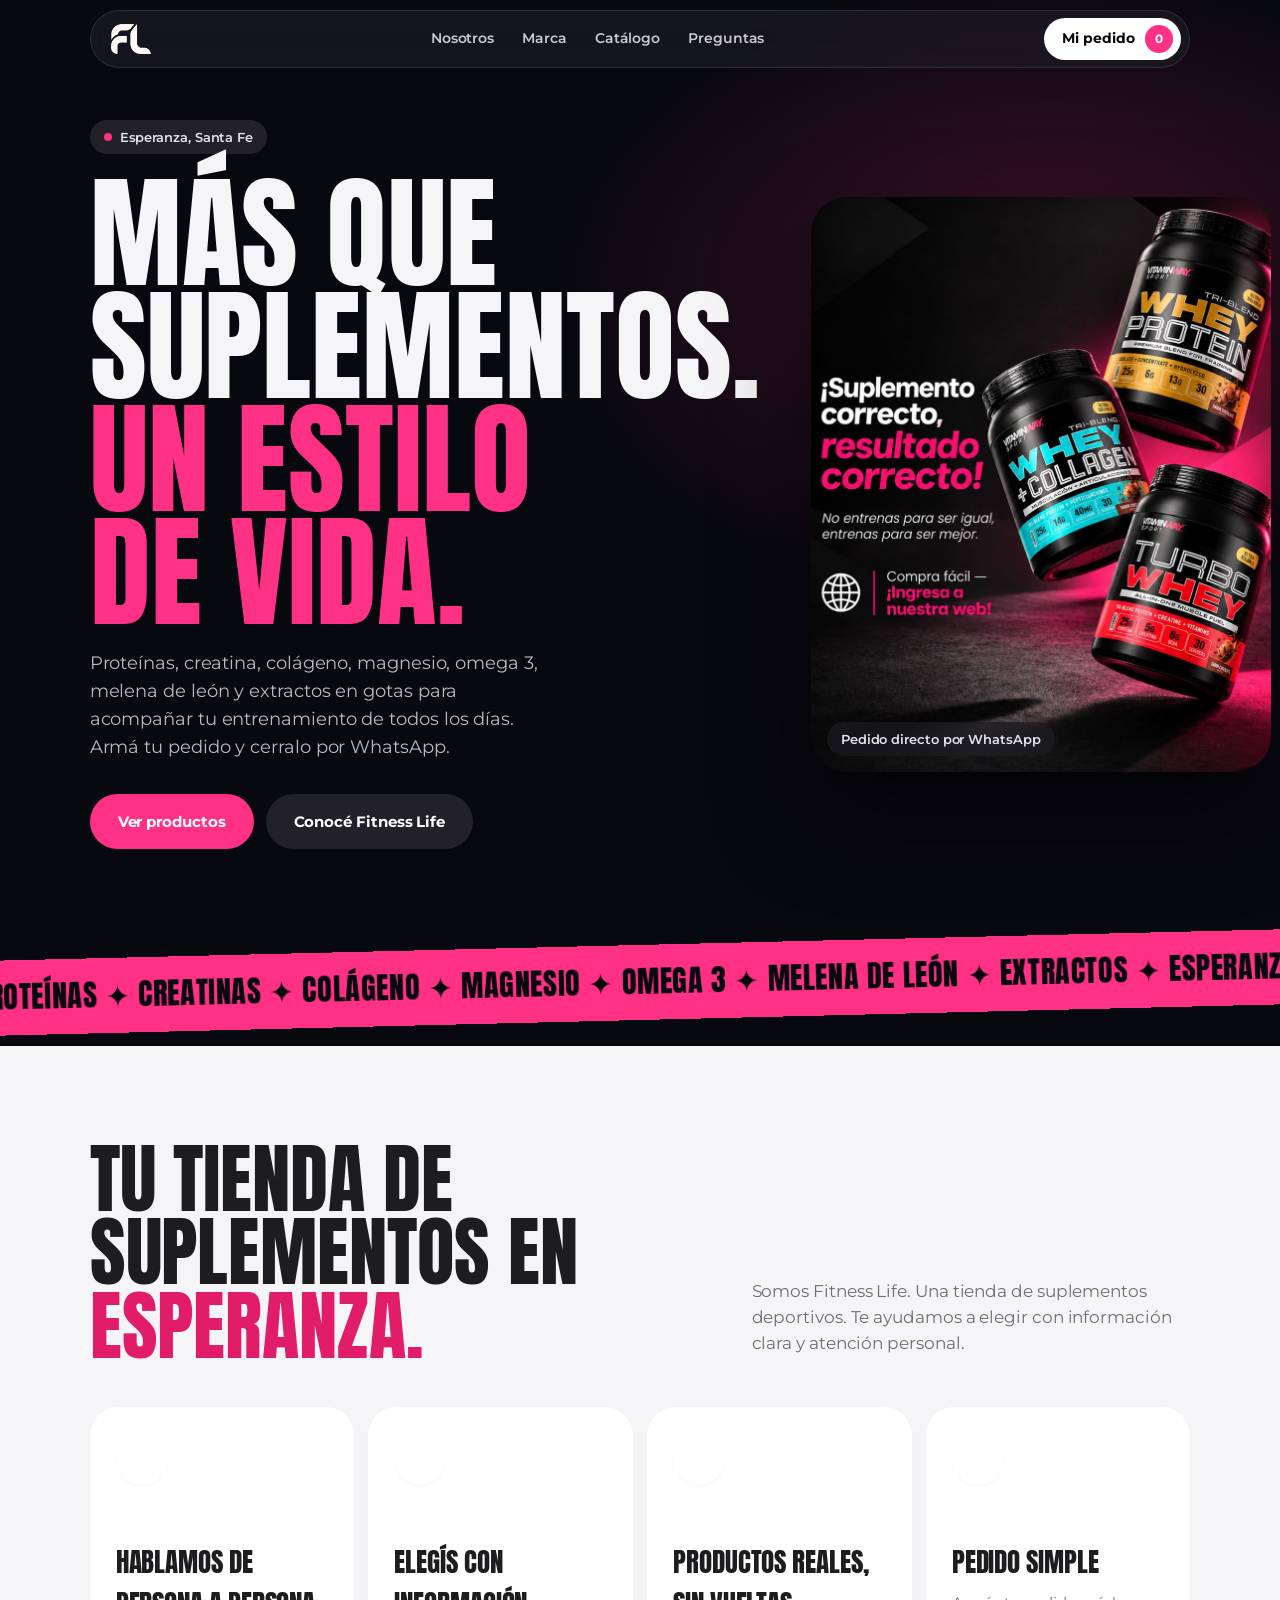
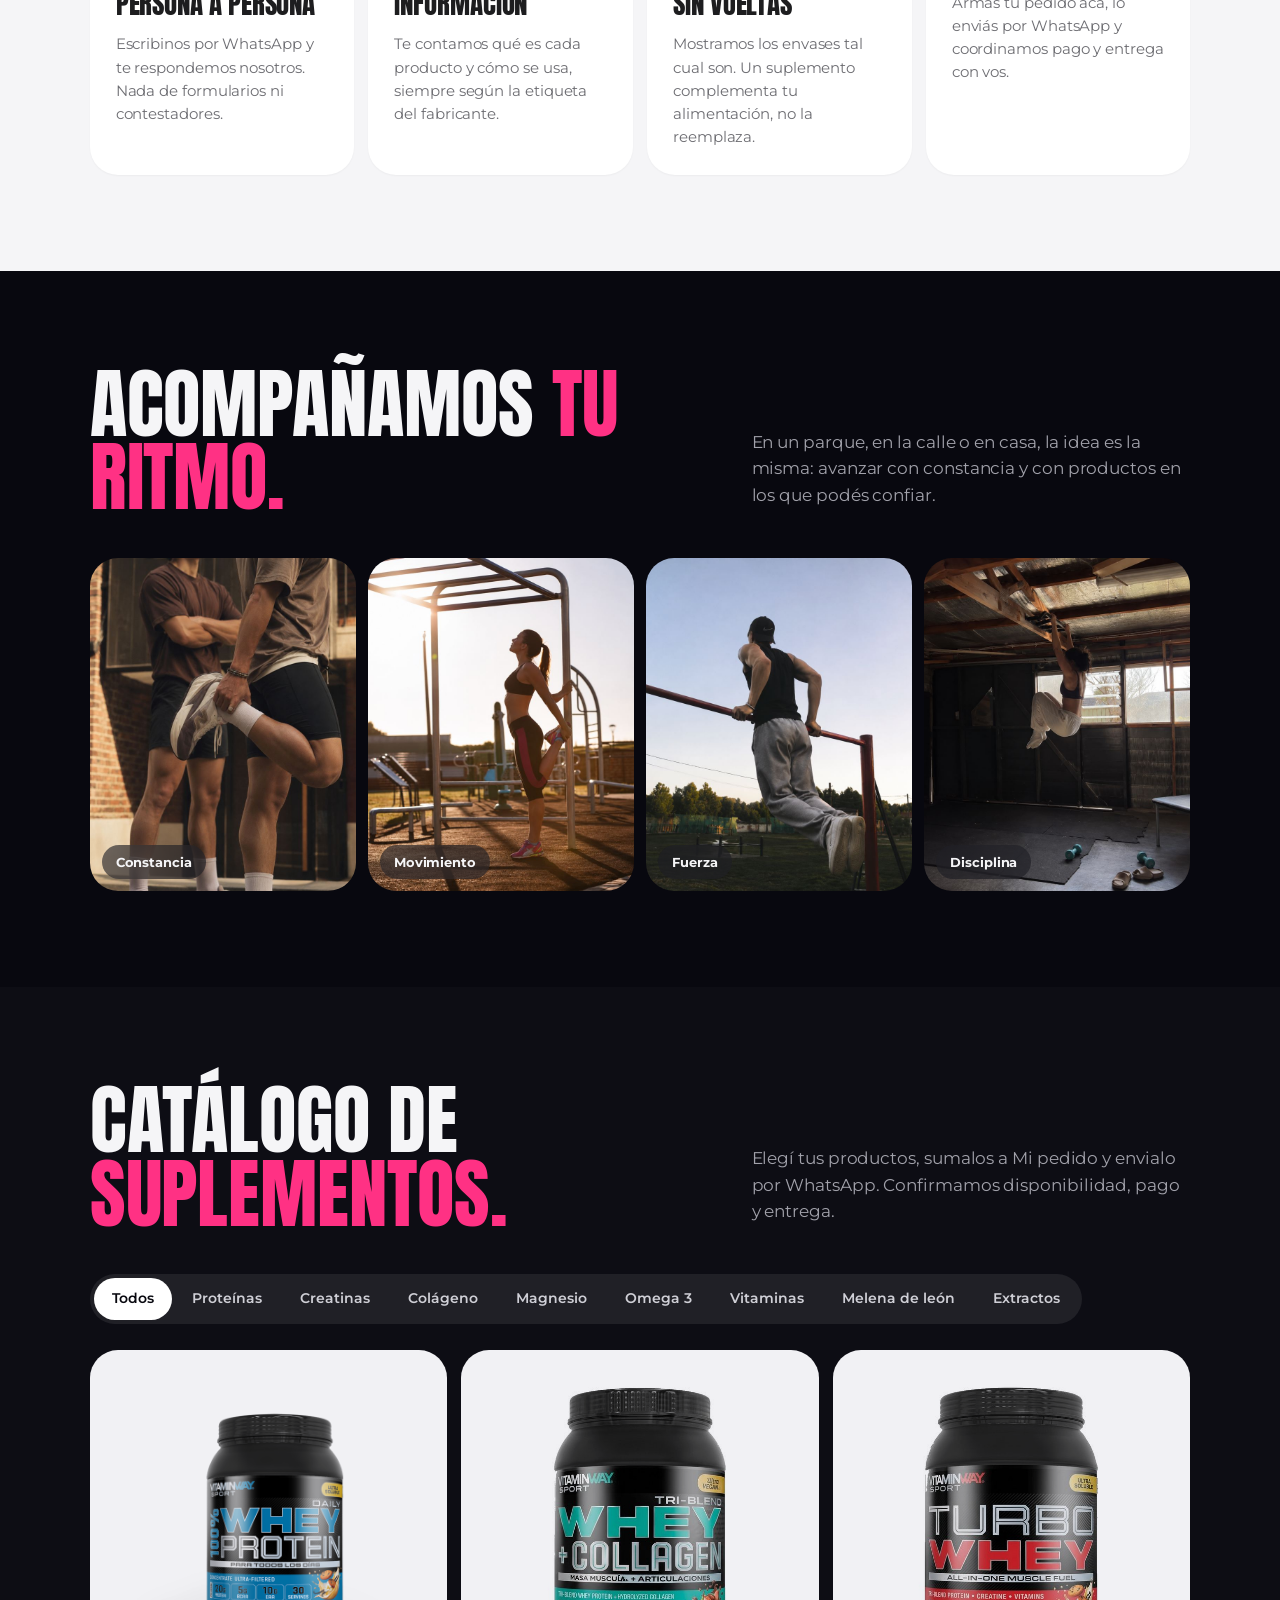
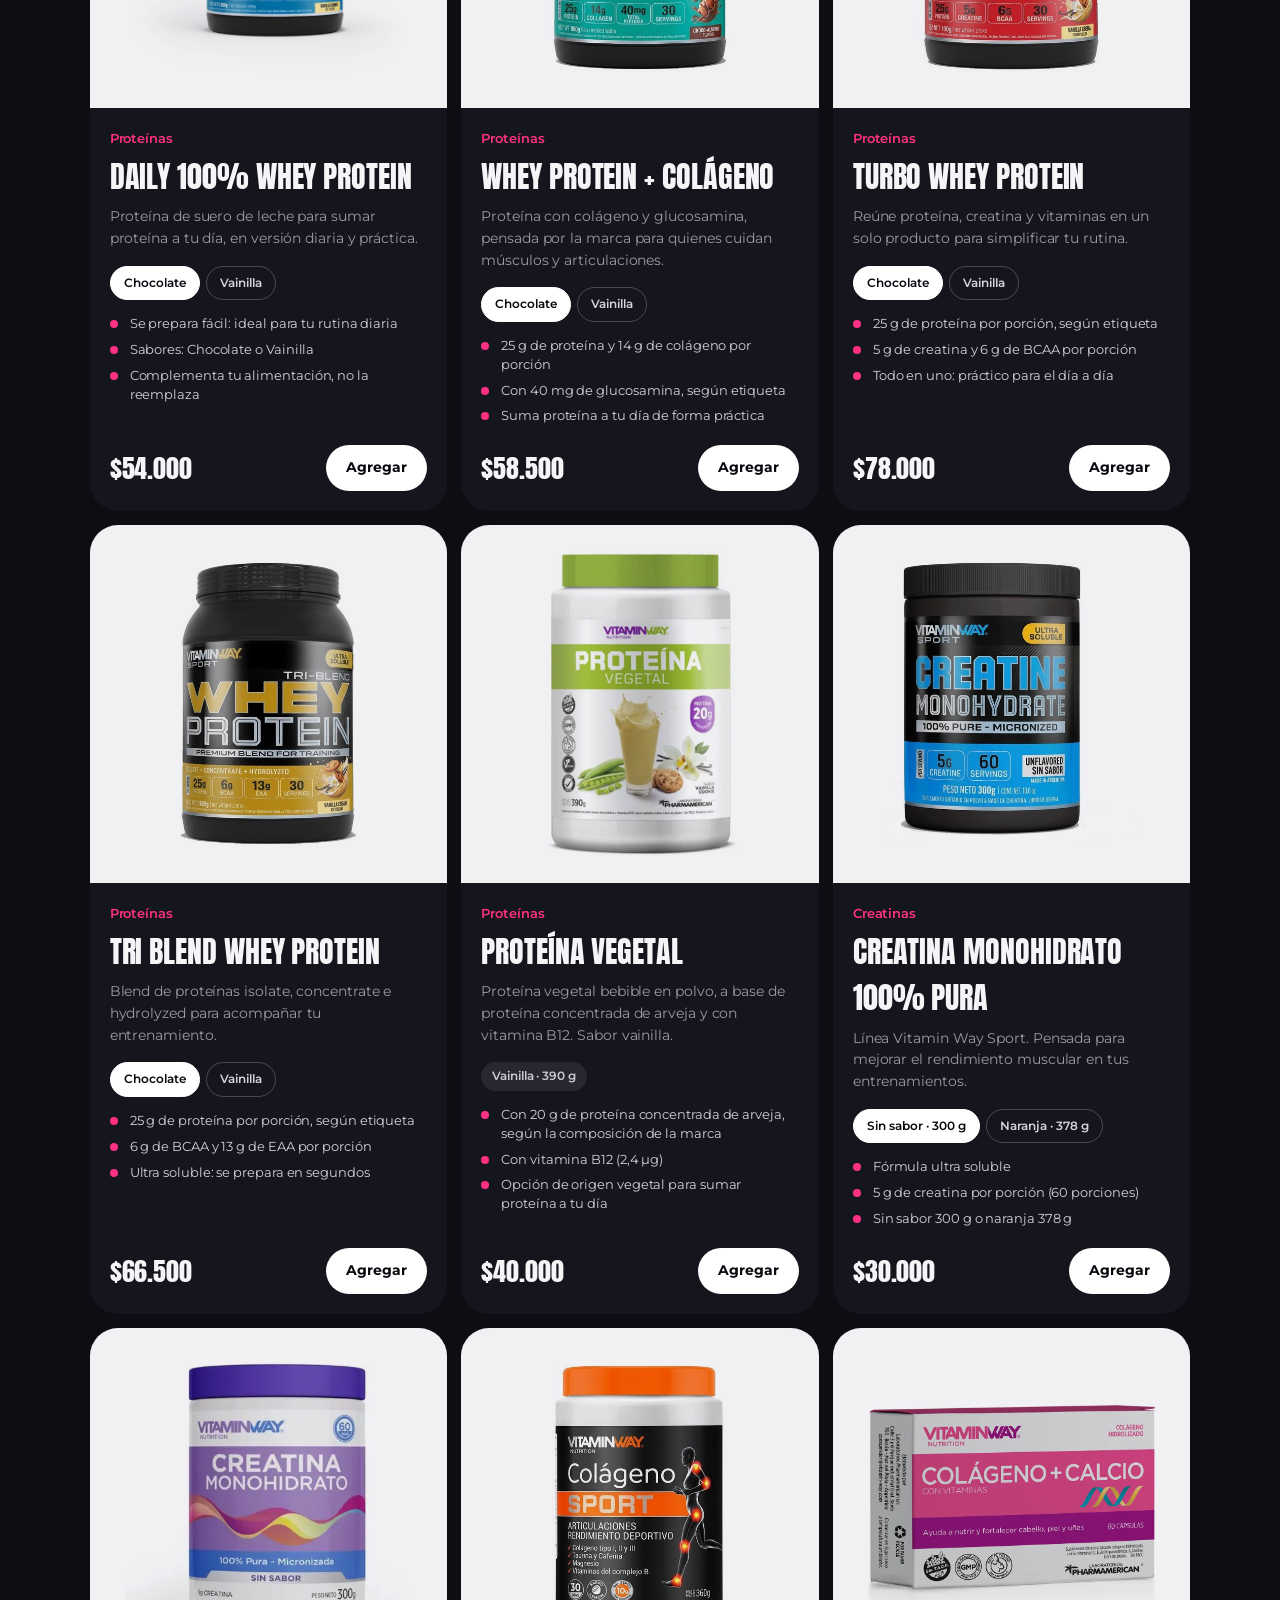
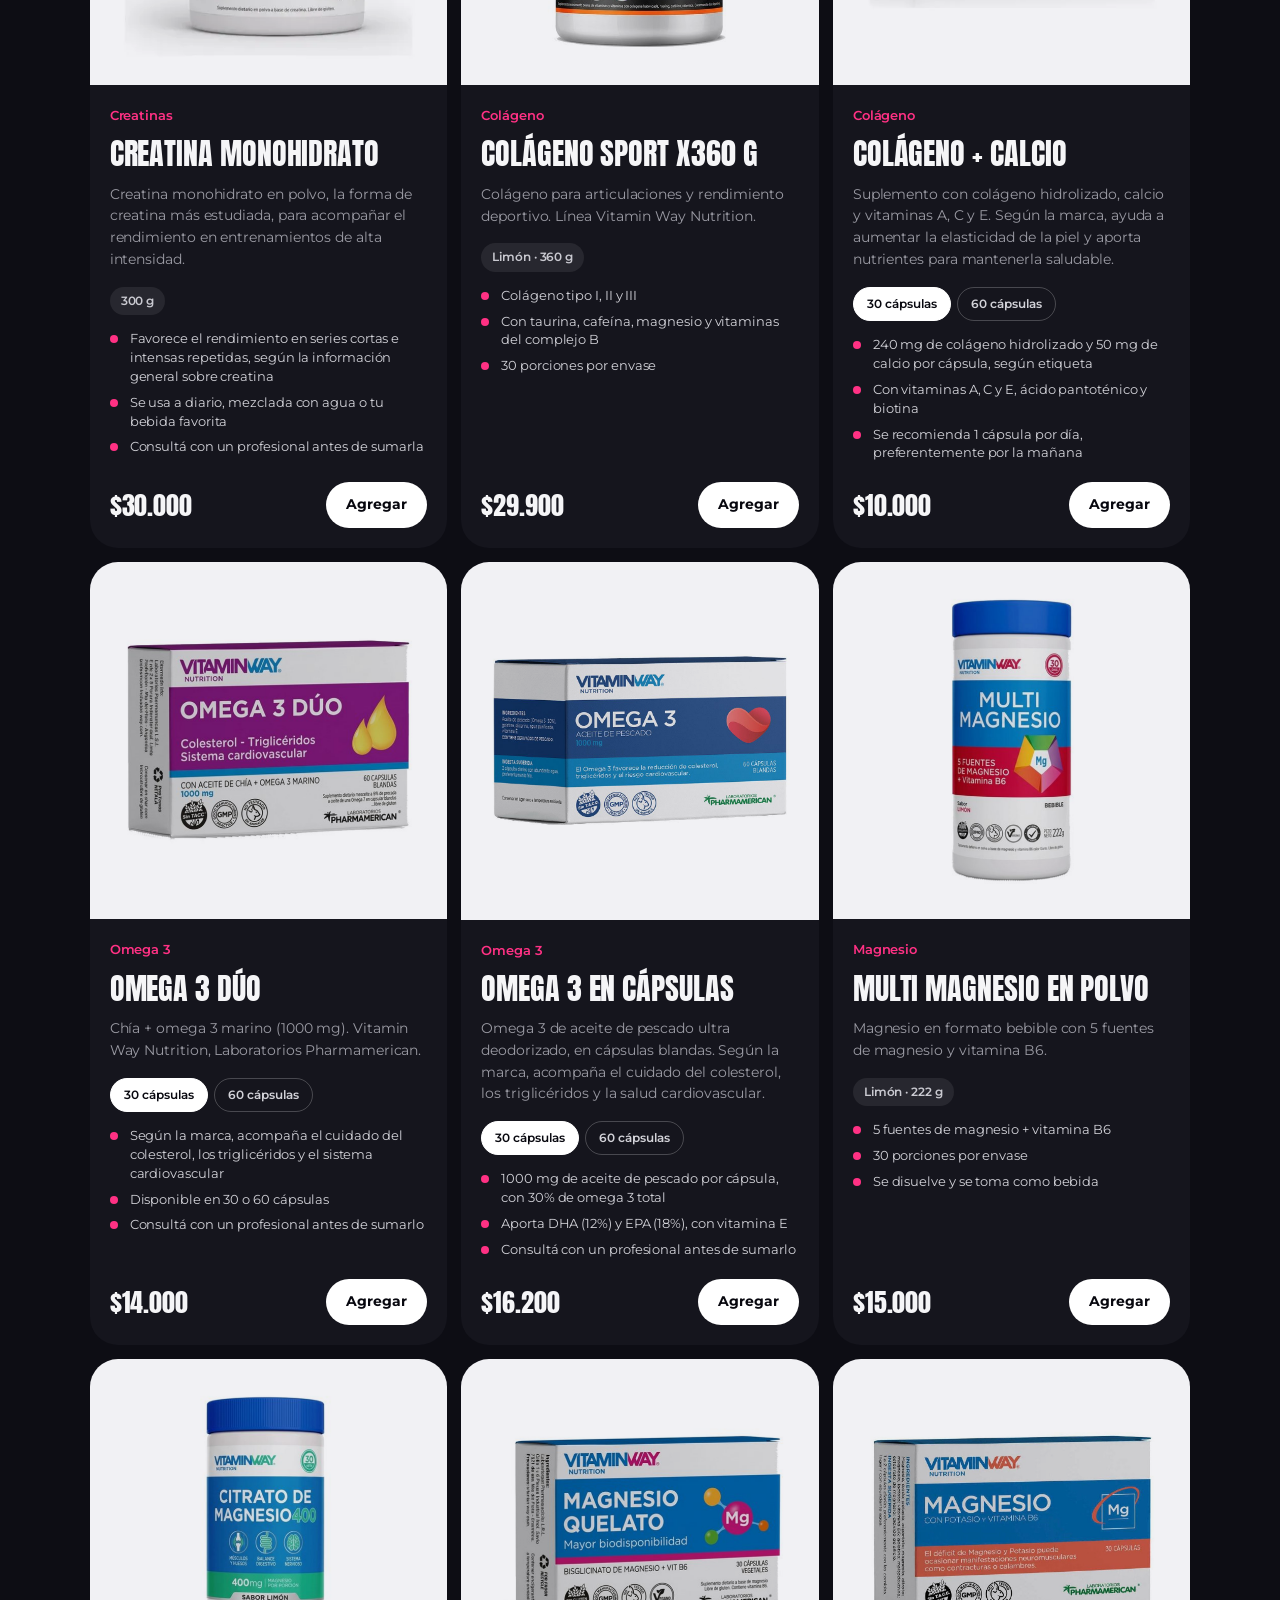
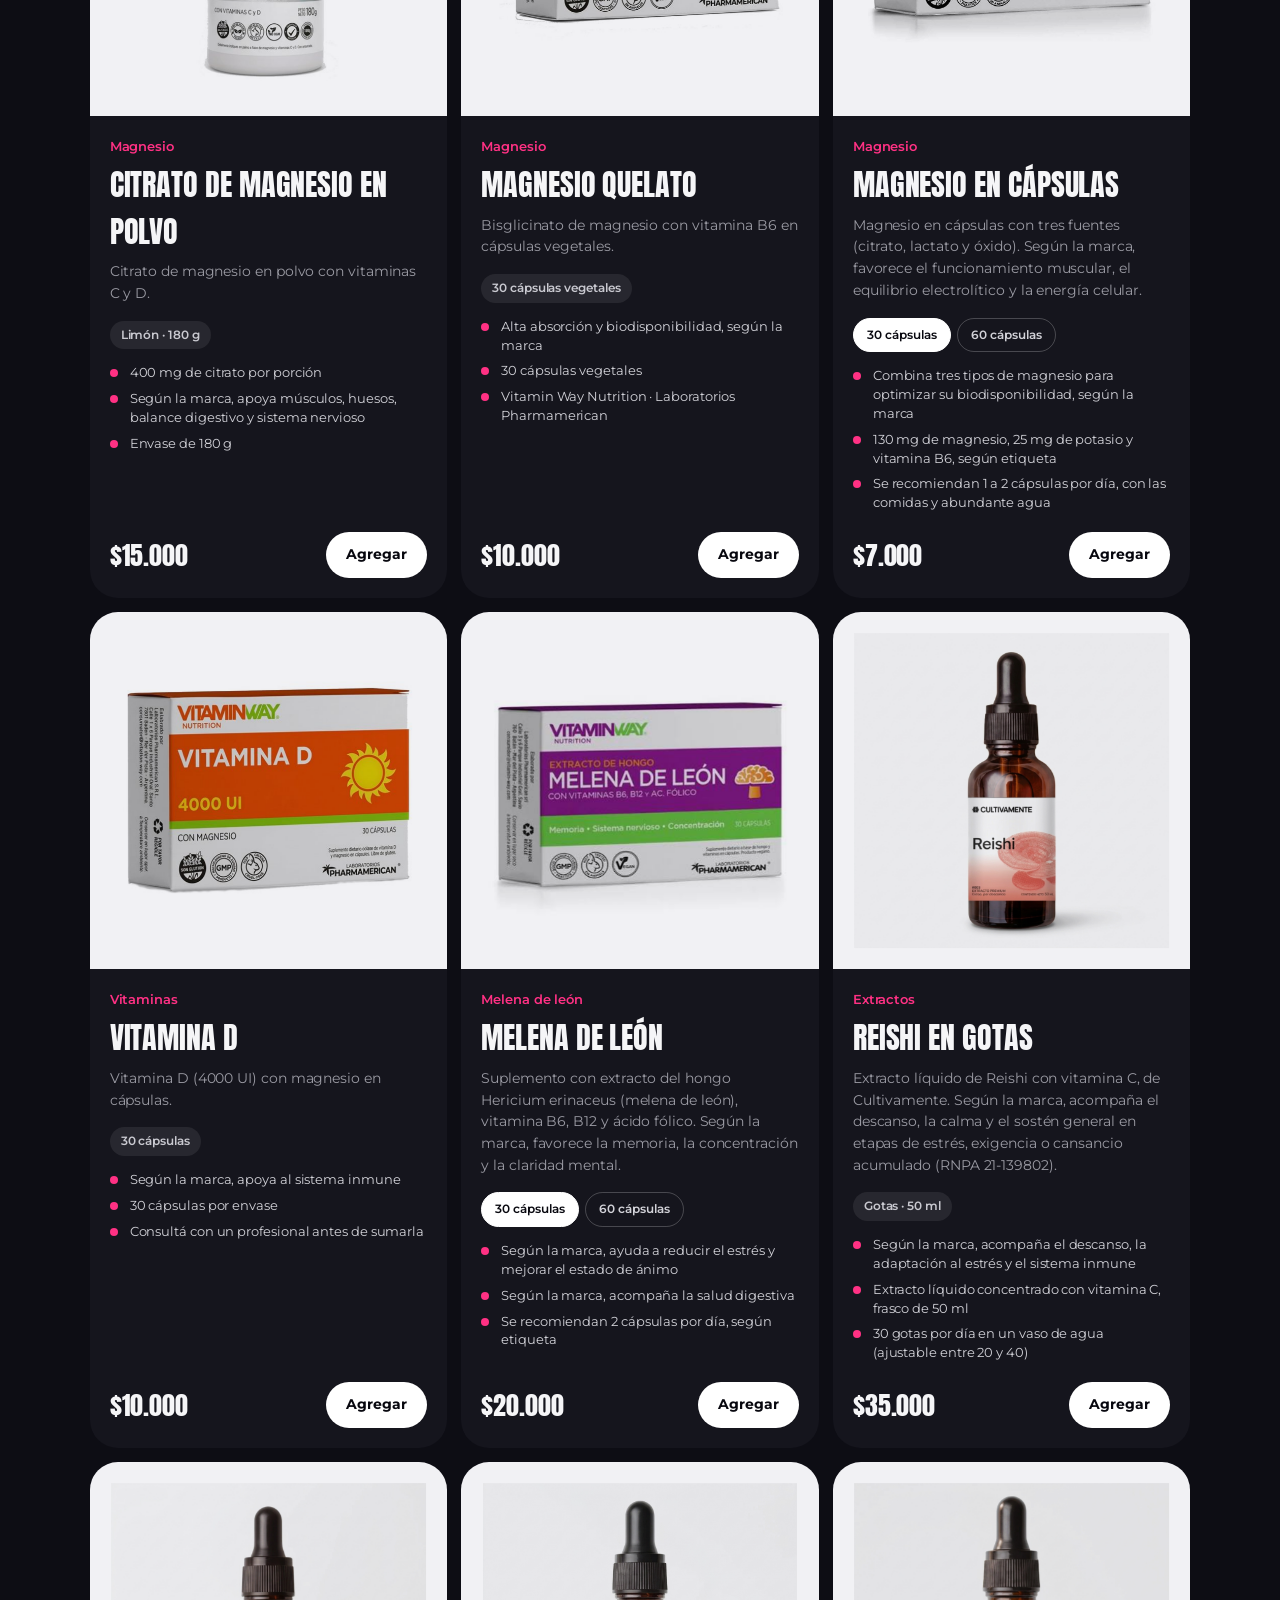
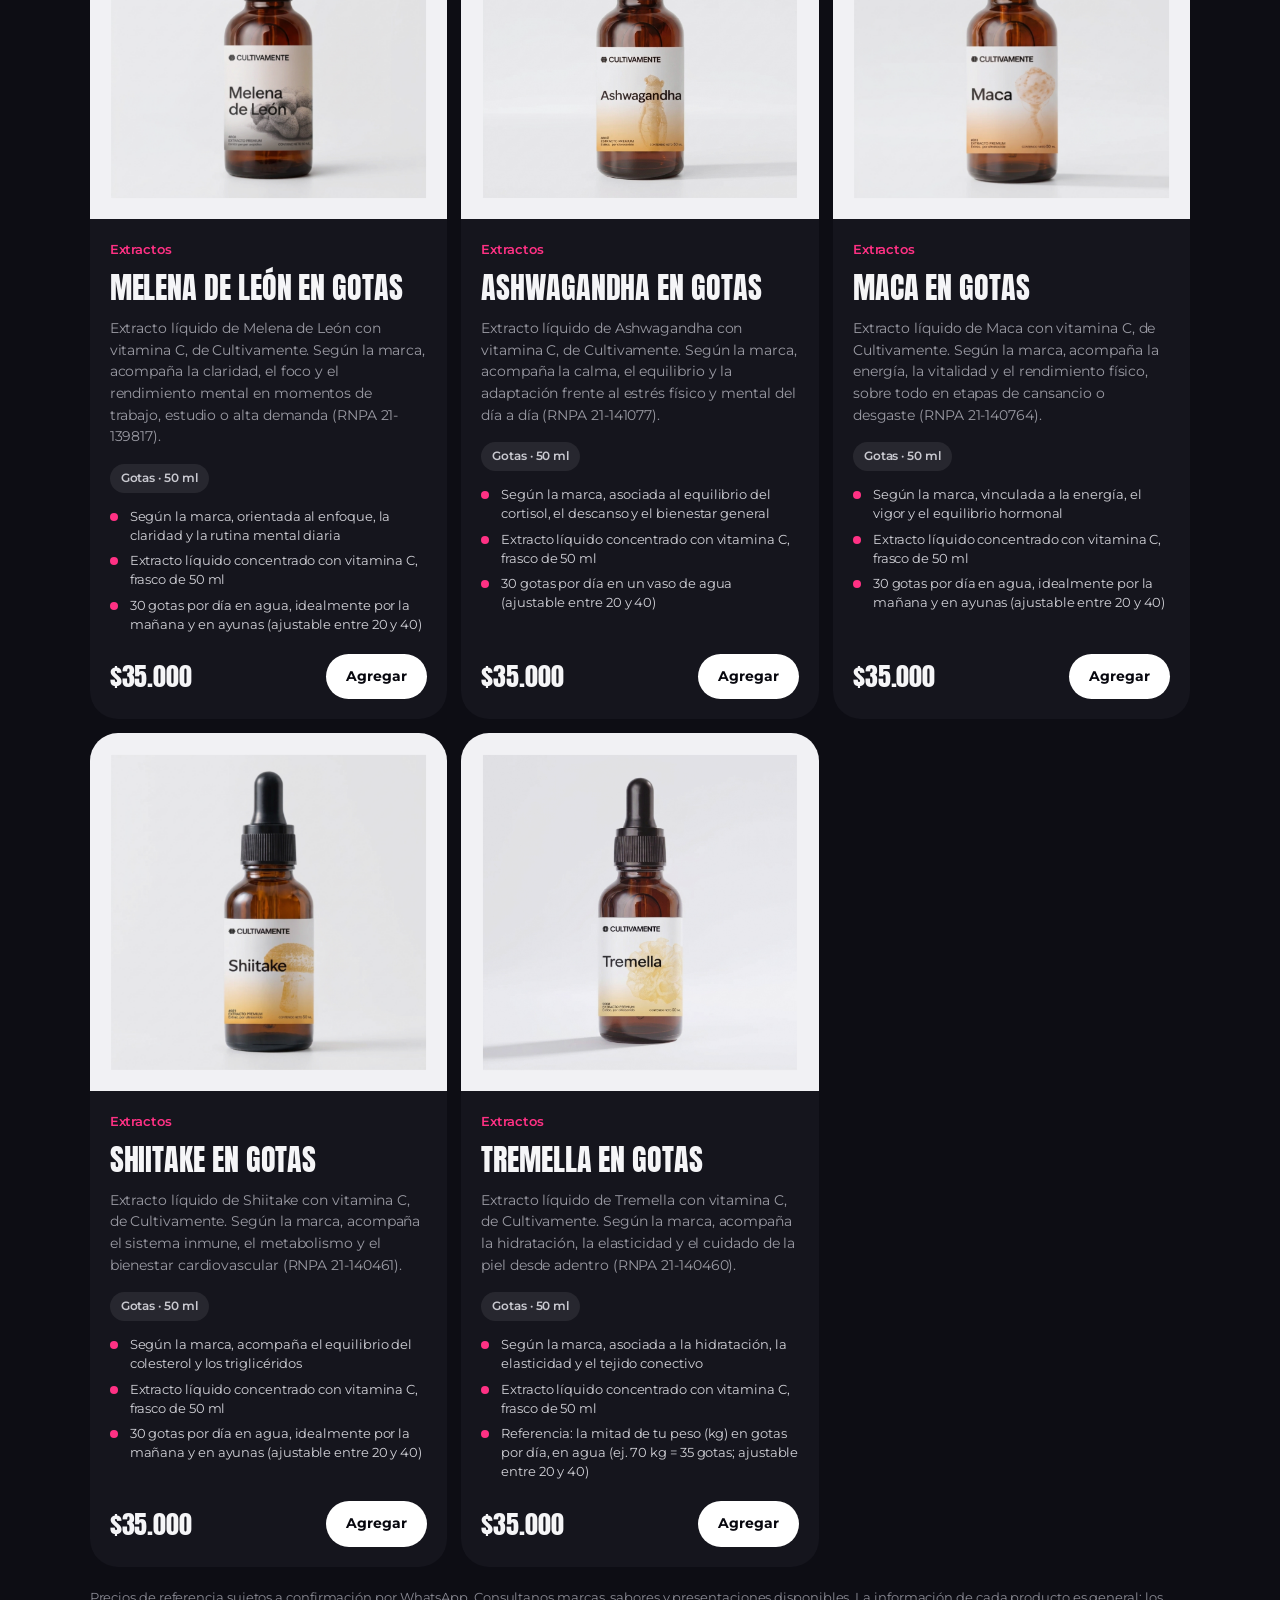
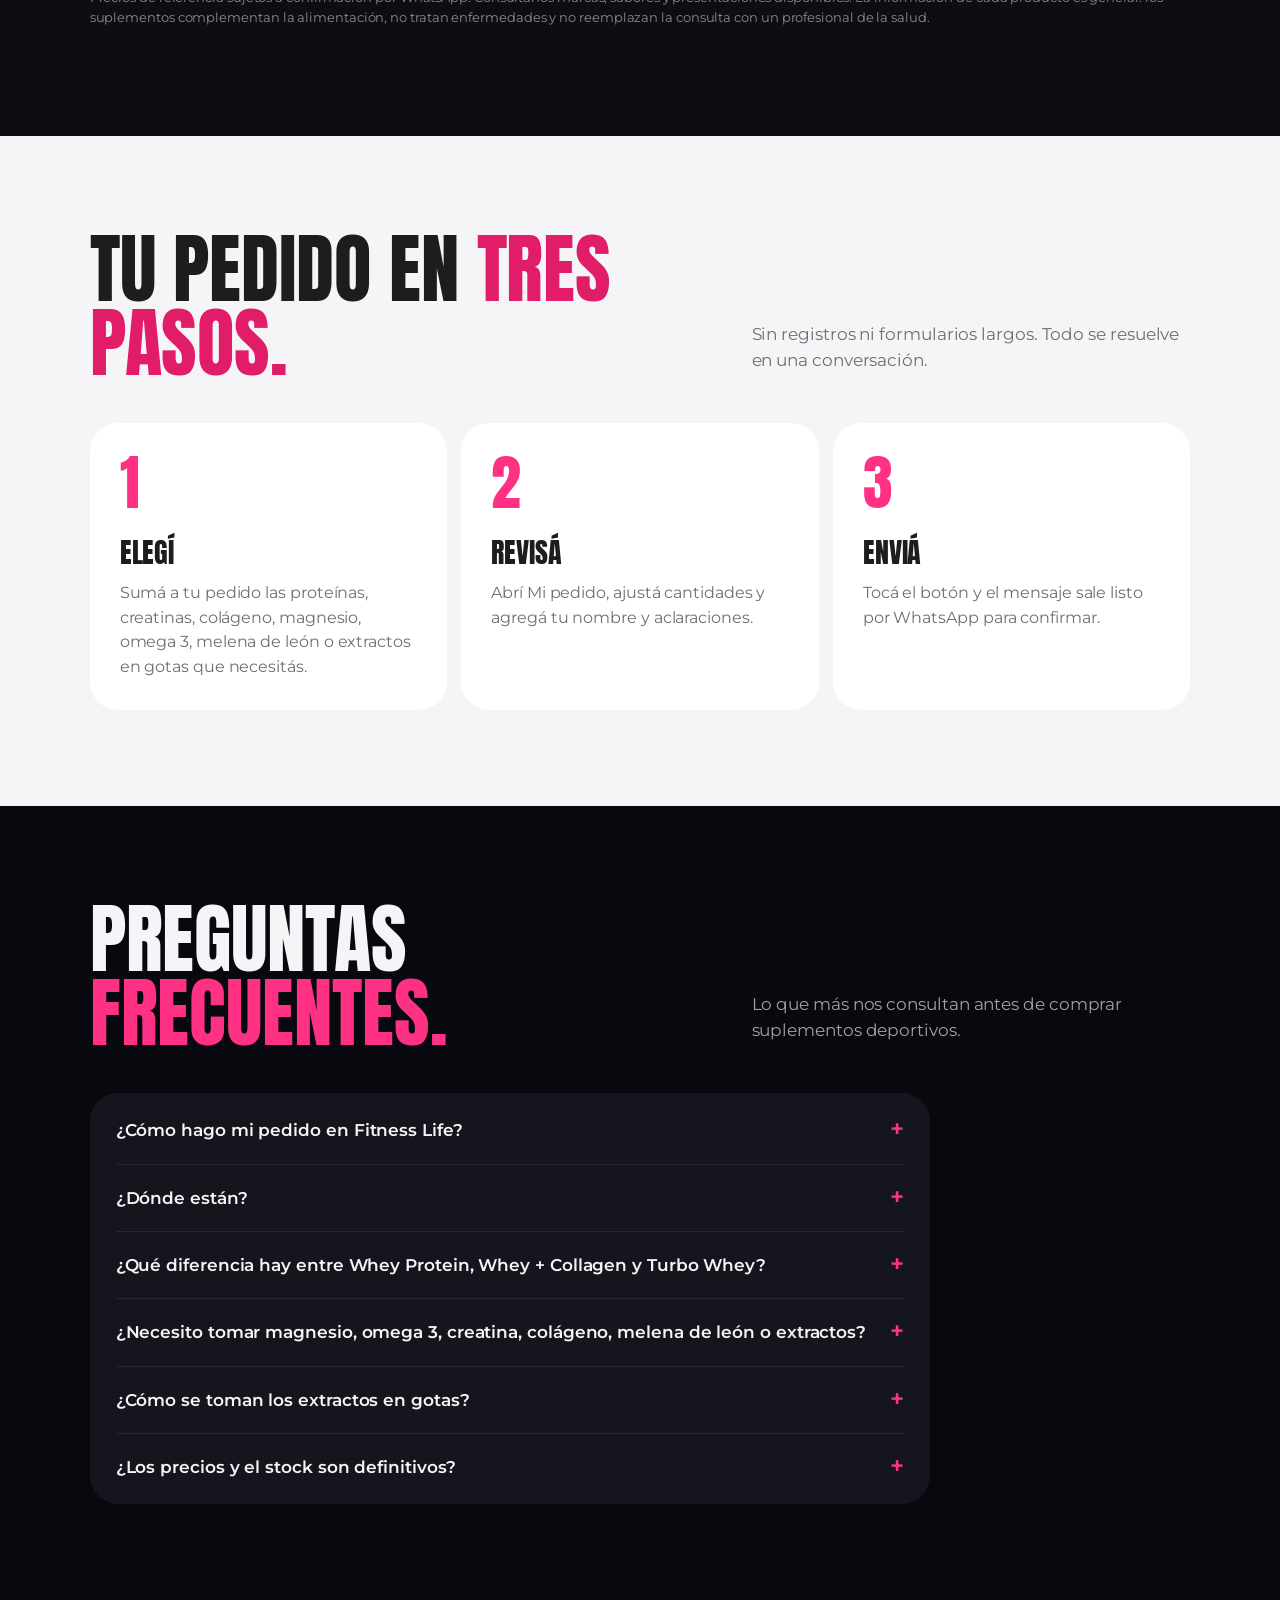
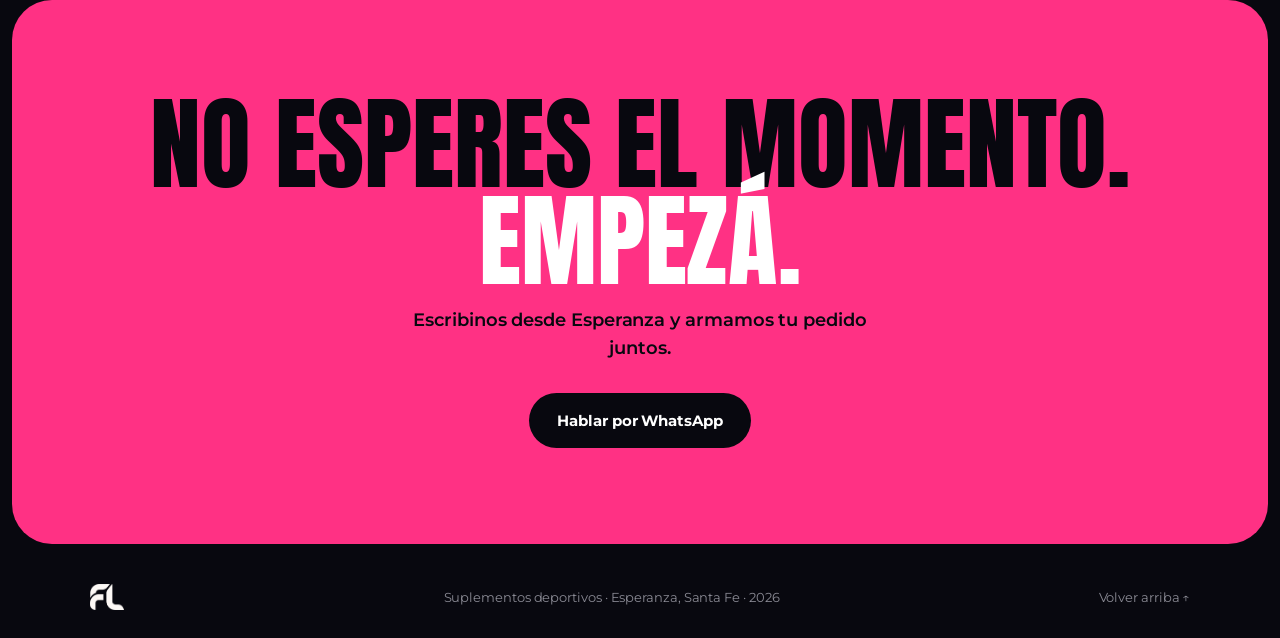
<file: index.html>
<!doctype html>
<html lang="es-AR">
<head>
<meta charset="utf-8">
<meta name="viewport" content="width=device-width, initial-scale=1, viewport-fit=cover">
<meta name="theme-color" content="#08080f"><meta name="color-scheme" content="dark">
<title>Suplementos deportivos en Esperanza, Santa Fe | Proteínas, Creatina, Magnesio y Omega 3 — Fitness Life</title>
<meta name="description" content="Fitness Life, tienda de suplementos deportivos en Esperanza, Santa Fe. Proteínas, creatina, colágeno, magnesio, omega 3, melena de león y extractos en gotas. Armá tu pedido y cerralo por WhatsApp.">
<meta property="og:title" content="Fitness Life — Suplementos deportivos en Esperanza, Santa Fe">
<meta property="og:description" content="Proteínas, creatina, colágeno, magnesio, omega 3, melena de león y extractos en gotas. Atención personal por WhatsApp.">
<meta property="og:type" content="website">
<script type="application/ld+json">{"@context":"https://schema.org","@type":"Store","name":"Fitness Life","description":"Suplementos deportivos: proteínas, creatinas, colágeno, magnesio, omega 3, melena de león y extractos en gotas.","telephone":"+5493496660565","address":{"@type":"PostalAddress","addressLocality":"Esperanza","addressRegion":"Santa Fe","addressCountry":"AR"}}</script>
<script>document.documentElement.classList.add("js")</script><link rel="preconnect" href="https://fonts.googleapis.com"><link rel="preconnect" href="https://fonts.gstatic.com" crossorigin>
<link href="https://fonts.googleapis.com/css2?family=Anton&family=Montserrat:wght@400;500;600;700;800&display=swap" rel="stylesheet">
<link rel="icon" type="image/png" href="images/logo.png">
<link rel="stylesheet" href="css/styles.css">
</head>
<body>
<div class="progress" id="progress"></div>
<header class="bar">
  <a class="logo" href="#inicio" aria-label="Fitness Life, inicio"><img src="images/logo.png" alt="Fitness Life"></a>
  <nav><a href="#nosotros">Nosotros</a><a href="#entrenar">Marca</a><a href="#catalogo">Catálogo</a><a href="#preguntas">Preguntas</a></nav>
  <button class="cartbtn" id="open" aria-label="Abrir carrito">Mi pedido <b id="count">0</b></button>
</header>
<main>
<section class="hero" id="inicio">
  <div>
    <span class="chip"><i></i>Esperanza, Santa Fe</span>
    <h1>Más que<br>suplementos.<br><em>Un estilo<br>de vida.</em></h1>
    <p>Proteínas, creatina, colágeno, magnesio, omega 3, melena de león y extractos en gotas para acompañar tu entrenamiento de todos los días. Armá tu pedido y cerralo por WhatsApp.</p>
    <div class="acts"><a class="btn" href="#catalogo">Ver productos</a><a class="btn ghost" href="#nosotros">Conocé Fitness Life</a></div>
  </div>
  <div class="hero-art" id="heroArt"></div>
</section>

<div class="mqw" aria-hidden="true"><div class="mqb"><div class="mq"><div>Proteínas ✦ Creatinas ✦ Colágeno ✦ Magnesio ✦ Omega 3 ✦ Melena de león ✦ Extractos ✦ Esperanza, Santa Fe ✦&nbsp;</div><div>Proteínas ✦ Creatinas ✦ Colágeno ✦ Magnesio ✦ Omega 3 ✦ Melena de león ✦ Extractos ✦ Esperanza, Santa Fe ✦&nbsp;</div></div></div></div>

<section class="sec light" id="nosotros">
  <div class="head"><h2>Tu tienda de suplementos en <em>Esperanza.</em></h2><p>Somos Fitness Life. Una tienda de suplementos deportivos. Te ayudamos a elegir con información clara y atención personal.</p></div>
  <div class="pillars">
    <div><div class="ic"><svg viewBox="0 0 24 24" aria-hidden="true"><path d="M21 12a8 8 0 0 1-11.6 7.1L4 20l1-4.6A8 8 0 1 1 21 12z"/></svg></div><h3>Hablamos de persona a persona</h3><p>Escribinos por WhatsApp y te respondemos nosotros. Nada de formularios ni contestadores.</p></div>
    <div><div class="ic"><svg viewBox="0 0 24 24" aria-hidden="true"><circle cx="12" cy="12" r="9"/><path d="M12 11v5M12 8v.01"/></svg></div><h3>Elegís con información</h3><p>Te contamos qué es cada producto y cómo se usa, siempre según la etiqueta del fabricante.</p></div>
    <div><div class="ic"><svg viewBox="0 0 24 24" aria-hidden="true"><path d="M3 7l9-4 9 4v10l-9 4-9-4zM3 7l9 4 9-4M12 11v10"/></svg></div><h3>Productos reales, sin vueltas</h3><p>Mostramos los envases tal cual son. Un suplemento complementa tu alimentación, no la reemplaza.</p></div>
    <div><div class="ic"><svg viewBox="0 0 24 24" aria-hidden="true"><path d="M5 8h14l-1 12H6zM9 8a3 3 0 0 1 6 0"/></svg></div><h3>Pedido simple</h3><p>Armás tu pedido acá, lo enviás por WhatsApp y coordinamos pago y entrega con vos.</p></div>
  </div>
</section>

<section class="sec" id="entrenar">
  <div class="head"><h2>Acompañamos <em>tu ritmo.</em></h2><p>En un parque, en la calle o en casa, la idea es la misma: avanzar con constancia y con productos en los que podés confiar.</p></div>
  <div class="gg">
    <figure><img src="images/entrenar-1.jpg" alt="Dos personas haciendo elongación al aire libre" loading="lazy"><figcaption>Constancia</figcaption></figure>
    <figure><img src="images/entrenar-2.jpg" alt="Mujer elongando en un parque al atardecer" loading="lazy"><figcaption>Movimiento</figcaption></figure>
    <figure><img src="images/entrenar-3.jpg" alt="Hombre entrenando en una barra al aire libre" loading="lazy"><figcaption>Fuerza</figcaption></figure>
    <figure><img src="images/entrenar-4.jpg" alt="Mujer entrenando suspendida de una barra en un garaje" loading="lazy"><figcaption>Disciplina</figcaption></figure>
  </div>
</section>

<section class="sec alt" id="catalogo">
  <div class="head"><h2>Catálogo de <em>suplementos.</em></h2><p>Elegí tus productos, sumalos a Mi pedido y envialo por WhatsApp. Confirmamos disponibilidad, pago y entrega.</p></div>
  <div class="seg" id="seg" role="group" aria-label="Filtrar por categoría"></div>
  <div class="prods" id="prods"></div>
  <p class="note">Precios de referencia sujetos a confirmación por WhatsApp. Consultanos marcas, sabores y presentaciones disponibles. La información de cada producto es general: los suplementos complementan la alimentación, no tratan enfermedades y no reemplazan la consulta con un profesional de la salud.</p>
</section>

<section class="sec light" id="como-comprar">
  <div class="head"><h2>Tu pedido en <em>tres pasos.</em></h2><p>Sin registros ni formularios largos. Todo se resuelve en una conversación.</p></div>
  <div class="steps">
    <div><h3>Elegí</h3><p>Sumá a tu pedido las proteínas, creatinas, colágeno, magnesio, omega 3, melena de león o extractos en gotas que necesitás.</p></div>
    <div><h3>Revisá</h3><p>Abrí Mi pedido, ajustá cantidades y agregá tu nombre y aclaraciones.</p></div>
    <div><h3>Enviá</h3><p>Tocá el botón y el mensaje sale listo por WhatsApp para confirmar.</p></div>
  </div>
</section>

<section class="sec" id="preguntas">
  <div class="head"><h2>Preguntas <em>frecuentes.</em></h2><p>Lo que más nos consultan antes de comprar suplementos deportivos.</p></div>
  <div class="faq">
    <details><summary>¿Cómo hago mi pedido en Fitness Life?</summary><p>Agregás los productos a Mi pedido, completás tu nombre y enviás el mensaje por WhatsApp. Te respondemos para confirmar stock, forma de pago y entrega.</p></details>
    <details><summary>¿Dónde están?</summary><p>Somos de Esperanza, Santa Fe. Escribinos por WhatsApp y coordinamos cómo recibir tu pedido.</p></details>
    <details><summary>¿Qué diferencia hay entre Whey Protein, Whey + Collagen y Turbo Whey?</summary><p>Según la etiqueta de cada envase: Whey Protein combina isolate, concentrate e hydrolyzed; Whey + Collagen suma colágeno y glucosamina; Turbo Whey agrega creatina y vitaminas. Revisá siempre la etiqueta original.</p></details>
    <details><summary>¿Necesito tomar magnesio, omega 3, creatina, colágeno, melena de león o extractos?</summary><p>Son suplementos dietarios: complementan la alimentación y no tratan enfermedades. Lo mejor es consultar con un profesional de la salud antes de incorporarlos, sobre todo si tomás medicación o tenés alguna condición.</p></details>
    <details><summary>¿Cómo se toman los extractos en gotas?</summary><p>Son extractos líquidos de 50 ml con vitamina C. Según la información de la marca, la referencia es de 30 gotas por día en un vaso de agua, ajustables entre 20 y 40; en Tremella se calcula según tu peso. Revisá la etiqueta y consultá con un profesional de la salud antes de incorporarlos, sobre todo si tomás medicación o tenés alguna condición.</p></details>
    <details><summary>¿Los precios y el stock son definitivos?</summary><p>Los valores del catálogo son de referencia. El precio final y la disponibilidad se confirman por WhatsApp al recibir tu pedido.</p></details>
  </div>
</section>

<section class="final">
  <h2>No esperes el momento. <em>Empezá.</em></h2>
  <p>Escribinos desde Esperanza y armamos tu pedido juntos.</p>
  <a class="btn" id="waDirect" href="#" target="_blank" rel="noopener">Hablar por WhatsApp</a>
</section>
</main>
<footer><img src="images/logo.png" alt="Fitness Life"><span>Suplementos deportivos · Esperanza, Santa Fe · 2026</span><a href="#inicio">Volver arriba ↑</a></footer>

<div class="shade" id="shade"></div>
<aside class="drawer" id="drawer" aria-label="Carrito" aria-hidden="true">
  <div class="grab"></div>
  <div class="dh"><h2>Mi pedido</h2><button class="x" id="close" aria-label="Cerrar carrito">×</button></div>
  <div class="items" id="items"></div>
  <div class="df">
    <label>Tu nombre<input id="name" autocomplete="name" placeholder="Ej: Lucía"></label>
    <label>Aclaraciones (sabor, entrega, pago)<textarea id="notes" placeholder="Ej: Sabor vainilla. Retiro en persona."></textarea></label>
    <div class="tot"><span>Total de referencia</span><b id="total">$0</b></div>
    <a class="btn" id="send" href="#" target="_blank" rel="noopener" aria-disabled="true">Enviar pedido por WhatsApp</a>
    <p class="fine">Se abre WhatsApp con tu pedido listo para enviar.</p>
  </div>
</aside>
<script src="js/app.js"></script>
</body>
</html>
</file>
<file: css/styles.css>
:root{--bg:#08080f;--pink:#ff3184;--mut:#a1a1aa;--card:#15151d;--r:28px;--t:Anton,Impact,sans-serif;--s:"Codec Pro",Montserrat,-apple-system,Arial,sans-serif;box-sizing:border-box;padding-top:env(safe-area-inset-top,0px);padding-bottom:env(safe-area-inset-bottom,0px)}
*,*:before,*:after{box-sizing:inherit}
html{scroll-behavior:smooth;scroll-padding-top:90px;height:100%}
body{margin:0;background:var(--bg);color:#f5f5f7;font:400 16px/1.55 var(--s);letter-spacing:-.005em;overflow-x:hidden;-webkit-font-smoothing:antialiased}
img,svg{display:block;max-width:100%}a{color:inherit;text-decoration:none}button{font:inherit;cursor:pointer}
:focus-visible{outline:2px solid var(--pink);outline-offset:3px}
h1,h2,h3{font-family:var(--t);font-weight:400;text-transform:uppercase;margin:0}
em{font-style:normal;color:var(--pink)}
.bar{position:fixed;z-index:50;top:calc(10px + env(safe-area-inset-top,0px));left:50%;transform:translateX(-50%);width:min(1100px,94vw);height:58px;padding:0 8px 0 20px;border-radius:999px;display:flex;align-items:center;justify-content:space-between;background:rgba(30,30,38,.62);backdrop-filter:blur(24px) saturate(180%);-webkit-backdrop-filter:blur(24px) saturate(180%);border:1px solid rgba(255,255,255,.1)}
.logo img{height:30px;width:auto}
.bar nav{display:flex;gap:28px}.bar nav a{font-size:14px;font-weight:600;color:#c9c9d0}.bar nav a:hover{color:#fff}
.cartbtn{display:flex;align-items:center;gap:10px;background:#fff;color:var(--bg);border:0;padding:0 8px 0 18px;height:42px;border-radius:999px;font-size:14px;font-weight:700}
.cartbtn b{background:var(--pink);color:#fff;min-width:28px;height:28px;border-radius:14px;display:grid;place-items:center;font-size:12px;padding:0 8px}
.btn{display:inline-flex;align-items:center;justify-content:center;gap:10px;background:var(--pink);color:#fff;border:0;border-radius:999px;padding:16px 28px;font-weight:700;font-size:15px;transition:transform .15s,background .2s}
.btn:hover{background:#ff5a9d}.btn:active,.add:active,.cartbtn:active{transform:scale(.96)}
.btn.ghost{background:rgba(255,255,255,.1);backdrop-filter:blur(16px)}.btn.ghost:hover{background:rgba(255,255,255,.18)}
.hero{min-height:100svh;display:grid;grid-template-columns:1.05fr .95fr;align-items:center;gap:4vw;padding:120px 7vw 70px;background:radial-gradient(55% 50% at 82% 32%,rgba(255,49,132,.24),transparent 70%)}
.chip{display:inline-flex;align-items:center;gap:8px;background:rgba(255,255,255,.1);border-radius:999px;padding:7px 14px;font-size:13px;font-weight:600;color:#e4e4e8}.chip i{width:8px;height:8px;border-radius:50%;background:var(--pink)}
.hero h1{font-size:clamp(60px,9.6vw,150px);line-height:.92;margin:22px 0 22px}
.hero p{max-width:460px;color:#b9b9c0;font-size:18px;margin:0}
.acts{display:flex;flex-wrap:wrap;gap:12px;margin-top:32px}
.hero-art{position:relative;justify-self:end;width:min(38vw,460px);aspect-ratio:4/5;border-radius:36px;overflow:hidden;box-shadow:0 40px 90px rgba(0,0,0,.55)}
.hero-art img{width:100%;height:100%;object-fit:cover;transform:scale(1.08) translateY(var(--py,0px))}
.hero-art .chip{position:absolute;left:16px;bottom:16px;background:rgba(30,30,38,.6);backdrop-filter:blur(20px)}
.sec{padding:96px 7vw}.alt{background:#0d0d14}
.light{background:#f5f5f7;color:#1d1d1f}.light em{color:#e11d6a}.light .head p{color:#6e6e73}
.head{display:grid;grid-template-columns:1fr .75fr;gap:6vw;align-items:end;margin-bottom:44px}
.head h2{font-size:clamp(42px,6vw,88px);line-height:.96}.head p{color:var(--mut);max-width:440px;margin:0 0 6px;font-size:17px}
.pillars{display:grid;grid-template-columns:repeat(4,1fr);gap:14px}
.pillars div{background:#fff;border-radius:var(--r);padding:26px;box-shadow:0 1px 2px rgba(0,0,0,.04)}
.ic{width:46px;height:46px;border-radius:15px;background:var(--bg);color:var(--pink);display:grid;place-items:center;margin-bottom:56px}
.ic svg{width:22px;height:22px;fill:none;stroke:currentColor;stroke-width:1.8;stroke-linecap:round;stroke-linejoin:round}
.pillars h3{font-size:27px;margin-bottom:8px}.pillars p{margin:0;color:#6e6e73;font-size:15px}
.gg{display:grid;grid-template-columns:repeat(4,1fr);gap:12px}
.gg figure{margin:0;position:relative;overflow:hidden;aspect-ratio:4/5;border-radius:var(--r);background:#222}
.gg img{width:100%;height:100%;object-fit:cover}
.gg figcaption{position:absolute;left:12px;bottom:12px;padding:7px 14px;border-radius:999px;background:rgba(30,30,38,.6);backdrop-filter:blur(20px);font-size:13px;font-weight:700}
.seg{display:inline-flex;max-width:100%;overflow-x:auto;background:rgba(255,255,255,.08);border-radius:999px;padding:4px;gap:2px;margin-bottom:26px;scrollbar-width:none}
.seg button{border:0;background:none;color:#cfcfd6;padding:10px 18px;border-radius:999px;font-weight:600;font-size:14px;white-space:nowrap}
.seg button[aria-pressed=true]{background:#fff;color:var(--bg)}
.prods{display:grid;grid-template-columns:repeat(3,1fr);gap:14px}
.card{background:var(--card);border-radius:var(--r);overflow:hidden;display:flex;flex-direction:column}
.card .img{aspect-ratio:1;background:#0b0b11;display:grid;place-items:center;overflow:hidden}
.card .img img{width:100%;height:100%;object-fit:cover}.card .img svg{height:100%;padding:34px}
.card .in{padding:20px;display:flex;flex-direction:column;gap:6px;flex:1}
.card small{font-size:13px;font-weight:600;color:var(--pink)}
.card h3{font-size:30px}.card p{margin:0;color:#9a9aa3;font-size:14px}.ben{list-style:none;margin:8px 0 0;padding:0;display:grid;gap:7px;flex:1;align-content:start}.ben li{position:relative;padding-left:20px;font-size:13px;line-height:1.45;color:#d2d2d8}.ben li:before{content:"";position:absolute;left:0;top:6px;width:8px;height:8px;border-radius:50%;background:var(--pink)}
.card .row{display:flex;align-items:center;justify-content:space-between;margin-top:12px;gap:10px}
.price{font-family:var(--t);font-size:26px}
.add{background:#fff;color:var(--bg);border:0;border-radius:999px;padding:12px 20px;font-weight:700;font-size:14px;transition:transform .15s}.add.ok{background:var(--pink);color:#fff}
.note{margin-top:20px;font-size:13px;color:#8a8a94}
.steps{display:grid;grid-template-columns:repeat(3,1fr);gap:14px;counter-reset:s}
.steps div{background:#fff;border-radius:var(--r);padding:30px;counter-increment:s}
.steps div:before{content:counter(s);font-family:var(--t);font-size:60px;color:var(--pink);line-height:1;display:block;margin-bottom:18px}
.steps h3{font-size:28px;margin-bottom:6px}.steps p{margin:0;color:#6e6e73}
.faq{max-width:840px;background:var(--card);border-radius:var(--r);padding:4px 26px}
.faq details{border-bottom:1px solid rgba(255,255,255,.08);padding:20px 0}.faq details:last-child{border:0}
.faq summary{cursor:pointer;font-weight:600;font-size:17px;list-style:none;display:flex;justify-content:space-between;gap:20px}
.faq summary::-webkit-details-marker{display:none}.faq summary:after{content:"+";color:var(--pink);font-size:24px;line-height:1}
.faq details[open] summary:after{content:"–"}.faq p{color:var(--mut);margin:10px 0 0;max-width:660px}
.final{margin:0 12px 12px;border-radius:40px;text-align:center;background:var(--pink);color:var(--bg);padding:96px 6vw}
.final h2{font-size:clamp(46px,8vw,120px);line-height:.94}.final em{color:#fff}
.final p{max-width:480px;margin:18px auto 30px;font-weight:600;font-size:18px}.final .btn{background:var(--bg)}.final .btn:hover{background:#fff;color:var(--bg)}
footer{padding:28px 7vw;display:flex;justify-content:space-between;align-items:center;flex-wrap:wrap;gap:12px;color:#8a8a94;font-size:13px}footer img{height:26px}
.shade{position:fixed;inset:0;background:rgba(0,0,0,.5);opacity:0;pointer-events:none;transition:.3s;z-index:90}.shade.on{opacity:1;pointer-events:auto}
.drawer{position:fixed;z-index:100;top:12px;right:12px;bottom:12px;width:min(420px,calc(100% - 24px));background:rgba(22,22,30,.84);backdrop-filter:blur(30px) saturate(180%);-webkit-backdrop-filter:blur(30px) saturate(180%);border:1px solid rgba(255,255,255,.1);border-radius:32px;transform:translateX(112%);transition:transform .4s cubic-bezier(.32,.72,0,1);display:flex;flex-direction:column;overflow:hidden}
.drawer.on{transform:none}.grab{display:none}
.dh{display:flex;justify-content:space-between;align-items:center;padding:22px 24px 14px}.dh h2{font-size:34px}
.x{background:rgba(255,255,255,.1);border:0;color:#fff;width:34px;height:34px;border-radius:50%;font-size:18px}
.items{flex:1;overflow:auto;padding:0 24px}
.empty{color:var(--mut);text-align:center;padding:60px 10px}.empty b{display:block;font-family:var(--t);font-size:28px;color:#fff;font-weight:400;margin-bottom:6px;text-transform:uppercase}
.it{display:grid;grid-template-columns:60px 1fr auto;gap:14px;align-items:center;padding:14px 0;border-bottom:1px solid rgba(255,255,255,.08)}
.it .t{width:60px;height:60px;border-radius:16px;background:#0b0b11;overflow:hidden;display:grid;place-items:center}.it .t img{width:100%;height:100%;object-fit:cover}.it .t svg{height:100%;padding:6px}
.it h4{margin:0;font-family:var(--t);font-weight:400;font-size:19px;text-transform:uppercase}.it span{font-size:13px;color:var(--mut)}
.qty{display:inline-flex;align-items:center;gap:2px;margin-top:6px;background:rgba(255,255,255,.08);border-radius:999px;padding:2px}.qty button{width:30px;height:30px;border:0;background:none;color:#fff;border-radius:50%;font-size:17px}.qty button:hover{background:rgba(255,255,255,.12)}.qty output{min-width:24px;text-align:center;font-weight:700}
.rm{background:none;border:0;color:#8a8a94;font-size:13px}.rm:hover{color:var(--pink)}
.df{padding:16px 24px calc(20px + env(safe-area-inset-bottom,0px));display:grid;gap:12px;border-top:1px solid rgba(255,255,255,.08)}
.df label{font-size:13px;font-weight:600;color:var(--mut)}.df input,.df textarea{width:100%;margin-top:6px;background:rgba(255,255,255,.08);border:0;color:#fff;padding:13px 14px;border-radius:14px;font:inherit;font-size:15px}
.df textarea{resize:vertical;min-height:56px}.df ::placeholder{color:#6f6f79}
.tot{display:flex;justify-content:space-between;align-items:baseline}.tot b{font-family:var(--t);font-size:36px;font-weight:400}
.df .btn{width:100%}.df .btn[aria-disabled=true]{opacity:.35;pointer-events:none}
.fine{font-size:12px;color:#777;margin:0;text-align:center}
.progress{position:fixed;top:0;left:0;height:3px;width:0;background:var(--pink);z-index:200}
@keyframes rise{from{opacity:0;transform:translateY(34px);filter:blur(8px)}to{opacity:1;transform:none;filter:none}}
@keyframes reveal{from{clip-path:inset(100% 0 0 0 round 36px)}to{clip-path:inset(0 0 0 0 round 36px)}}
@keyframes mq{to{transform:translateX(-50%)}}
.hero>div:first-child>*{animation:rise 1s cubic-bezier(.2,.7,.2,1) both}
.hero>div:first-child>:nth-child(2){animation-delay:.12s}.hero>div:first-child>:nth-child(3){animation-delay:.26s}.hero>div:first-child>:nth-child(4){animation-delay:.4s}
.hero-art{animation:reveal 1.3s cubic-bezier(.7,0,.2,1) .2s backwards}
.mqw{overflow:hidden;padding:26px 0;background:var(--bg)}.mqb{background:var(--pink);color:var(--bg);transform:rotate(-1.4deg);width:104%;margin-left:-2%;padding:14px 0;overflow:hidden;white-space:nowrap}
.mq{display:flex;width:max-content;animation:mq 30s linear infinite}.mq div{font-family:var(--t);font-size:30px;text-transform:uppercase;letter-spacing:.02em;padding-right:24px}
html.js [data-r]{opacity:0;transform:translateY(30px);transition:opacity .9s cubic-bezier(.2,.7,.2,1) calc(var(--d,0)*90ms),transform .9s cubic-bezier(.2,.7,.2,1) calc(var(--d,0)*90ms),filter .9s cubic-bezier(.2,.7,.2,1) calc(var(--d,0)*90ms)}
html.js [data-r=head]{transform:translateY(40px);filter:blur(8px)}
html.js [data-r=zoom]{transform:scale(.92)}
html.js [data-r=zoom] img{transform:scale(1.2);transition:transform 1.6s cubic-bezier(.2,.7,.2,1) calc(var(--d,0)*90ms)}
html.js [data-r].in{opacity:1;transform:none;filter:none}
html.js [data-r=zoom].in img{transform:none}
@media(max-width:1000px){.prods{grid-template-columns:repeat(2,1fr)}.pillars{grid-template-columns:repeat(2,1fr)}.gg{grid-template-columns:repeat(2,1fr)}}
@media(max-width:760px){.bar nav{display:none}.hero{grid-template-columns:1fr;padding:110px 6vw 60px}.hero-art{justify-self:start;width:100%}.sec{padding:68px 6vw}.head,.steps{grid-template-columns:1fr}.head{gap:14px}.prods,.gg{gap:8px}.card .row{flex-direction:column;align-items:stretch}.card h3{font-size:24px}.card .in{padding:14px}.pillars{grid-template-columns:1fr}.ic{margin-bottom:30px}
.drawer{top:auto;left:0;right:0;bottom:0;width:100%;height:90svh;border-radius:32px 32px 0 0;transform:translateY(105%)}.grab{display:block;width:40px;height:5px;border-radius:3px;background:rgba(255,255,255,.25);margin:8px auto 0}}
.opts{display:flex;flex-wrap:wrap;gap:6px;margin-top:10px}.opt{border:1px solid rgba(255,255,255,.22);background:none;color:#d2d2d8;padding:7px 13px;border-radius:999px;font-size:12px;font-weight:600;transition:background .2s,color .2s}.opt[aria-pressed=true]{background:#fff;color:var(--bg);border-color:#fff}
.var{align-self:flex-start;margin-top:10px;padding:5px 11px;border-radius:999px;background:rgba(255,255,255,.08);font-size:12px;font-weight:600;color:#c9c9d0}
.more{display:none;align-self:flex-start;background:none;border:0;color:var(--pink);font-size:13px;font-weight:700;padding:2px 0;text-decoration:underline;text-underline-offset:3px}
.card .row{margin-top:auto;padding-top:14px}
@media(max-width:760px){.ben{display:none}.card.open .ben{display:grid}.more{display:inline-block}}
.card .img{background:#f1f1f4}.card .img img{object-fit:contain;padding:6%;mix-blend-mode:multiply}
.it .t{background:#f1f1f4}.it .t img{object-fit:contain;mix-blend-mode:multiply}
@media(prefers-reduced-motion:reduce){html{scroll-behavior:auto}*,*:before,*:after{transition:none!important;animation:none!important}html.js [data-r]{opacity:1!important;transform:none!important;filter:none!important}html.js [data-r] img{transform:none!important}.hero-art img{transform:none}}
</file>
